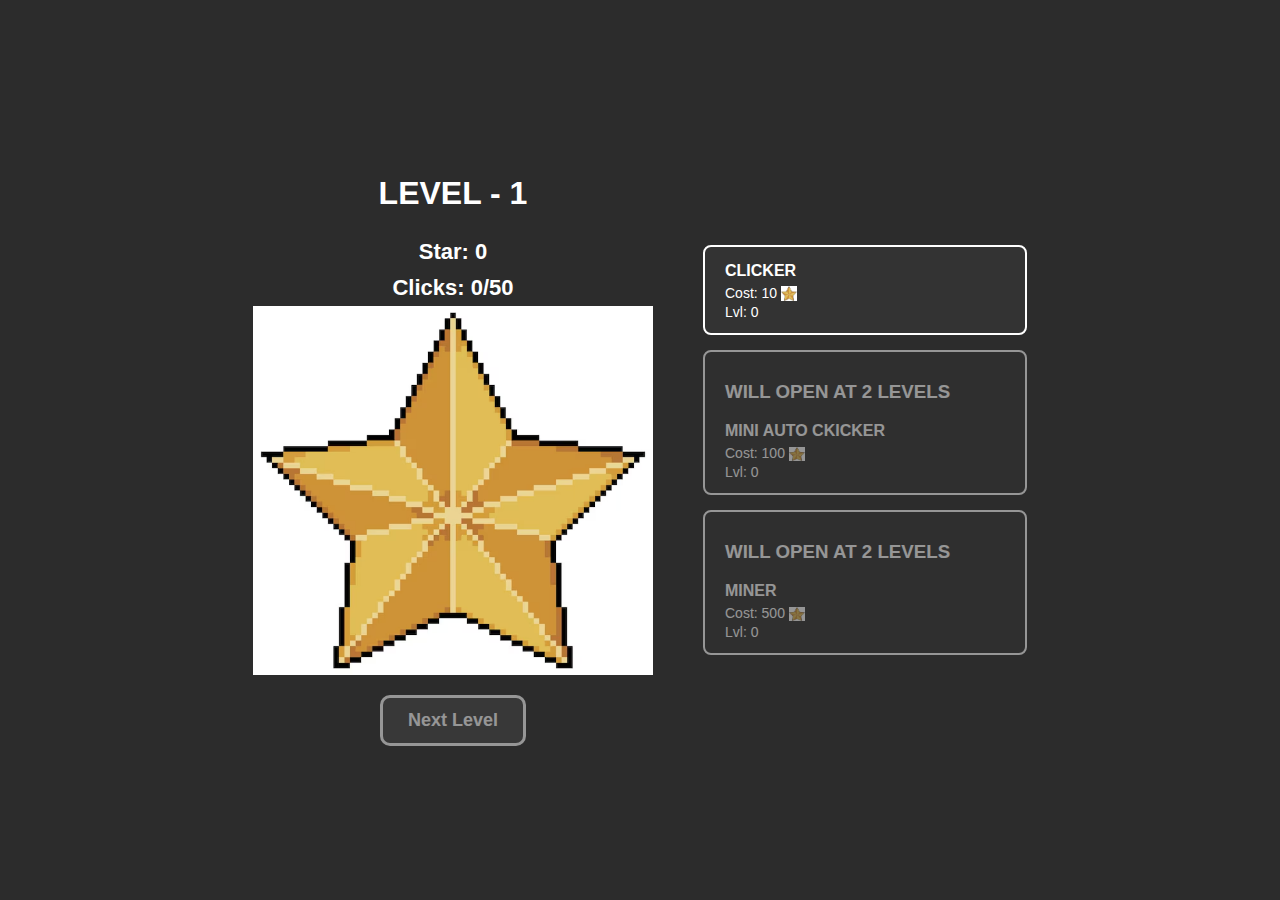
<file: index.html>
<!DOCTYPE html>
<html lang="en">
  <head>
    <meta charset="UTF-8" />
    <meta name="viewport" content="width=device-width, initial-scale=1.0" />
    <title>Clicker Game - Level 1</title>
    <link rel="stylesheet" href="css/style.css" />
  </head>
  <body>
    <div class="container">
      <div class="center">
        <h1>LEVEL - 1</h1>

        <h3>Star: <span class="star-cost">0</span></h3>
        <h4>Clicks: <span id="click-count">0</span>/50</h4>
        <img
          src="images/pixel-art-golden-christmas-star-decorative-star-vector-icon-8bit-game-white-background_360488-306.avif"
          alt="Star"
          class="star-img"
        />
        <button id="next-level-btn" disabled>
          Next Level
          <span class="tooltip-btn">NEXT LVL</span>
        </button>
      </div>

      <div class="sidebar">
        <!-- Clicker -->
        <div class="upgrade" onclick="BuyClicker()">
          <h4>CLICKER</h4>
          <p>
            Cost: <span class="clicker-cost">10</span>
            <img
              src="images/pixel-art-golden-christmas-star-decorative-star-vector-icon-8bit-game-white-background_360488-306.avif"
              class="small-star"
              alt="star"
            />
          </p>
          <p>Lvl: <span class="clicker-level">0</span></p>
          <span class="tooltip"
            >+<span class="clicker-increase">1</span> per click</span
          >
        </div>

        <!-- Auto block-->
        <div class="upgrade disabled" onclick="BuyAuto()">
          <h3>WILL OPEN AT 2 LEVELS</h3>
          <h4>MINI AUTO CKICKER</h4>
          <p>
            Cost: <span class="auto-cost">100</span>
            <img
              src="images/pixel-art-golden-christmas-star-decorative-star-vector-icon-8bit-game-white-background_360488-306.avif"
              class="small-star"
              alt="star"
            />
          </p>
          <p>Lvl: <span class="auto-level">0</span></p>
          <span class="tooltip"
            >+<span class="auto-increase">1</span> per second</span
          >
        </div>

        <!-- Miner block -->
        <div class="upgrade disabled" onclick="BuyMiner()">
          <h3>WILL OPEN AT 2 LEVELS</h3>
          <h4>MINER</h4>
          <p>
            Cost: <span class="miner-cost">500</span>
            <img
              src="images/pixel-art-golden-christmas-star-decorative-star-vector-icon-8bit-game-white-background_360488-306.avif"
              class="small-star"
              alt="star"
            />
          </p>
          <p>Lvl: <span class="miner-level">0</span></p>
          <span class="tooltip"
            >+<span class="miner-increase">10</span> per 0.1s</span
          >
        </div>
      </div>
    </div>

    <script src="js/index.js"></script>
  </body>
</html>
</file>
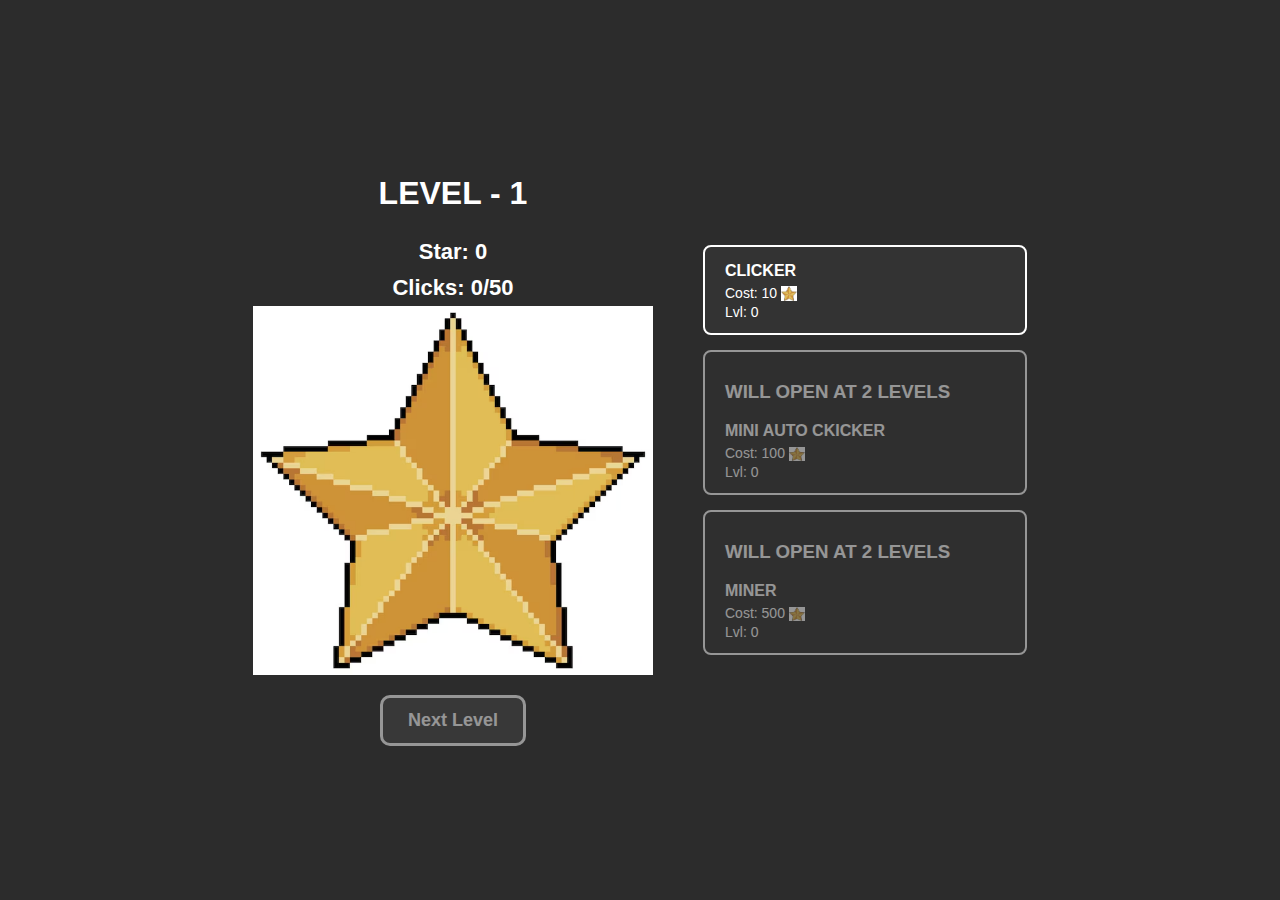
<file: all html/index.html>
<!DOCTYPE html>
<html lang="en">
  <head>
    <meta charset="UTF-8" />
    <meta name="viewport" content="width=device-width, initial-scale=1.0" />
    <title>Clicker Game - Level 1</title>
    <link rel="stylesheet" href="/all css/style.css" />
  </head>
  <body>
    <div class="container">
      <div class="center">
        <h1>LEVEL - 1</h1>

        <h3>Star: <span class="star-cost">0</span></h3>
        <h4>Clicks: <span id="click-count">0</span>/50</h4>
        <img
          src="/all images/pixel-art-golden-christmas-star-decorative-star-vector-icon-8bit-game-white-background_360488-306.avif"
          alt="Star"
          class="star-img"
        />
        <button id="next-level-btn" disabled>
          Next Level
          <span class="tooltip-btn">NEXT LVL</span>
        </button>
      </div>

      <div class="sidebar">
        <!-- Clicker -->
        <div class="upgrade" onclick="BuyClicker()">
          <h4>CLICKER</h4>
          <p>
            Cost: <span class="clicker-cost">10</span>
            <img
              src="/all images/pixel-art-golden-christmas-star-decorative-star-vector-icon-8bit-game-white-background_360488-306.avif"
              class="small-star"
              alt="star"
            />
          </p>
          <p>Lvl: <span class="clicker-level">0</span></p>
          <span class="tooltip"
            >+<span class="clicker-increase">1</span> per click</span
          >
        </div>

        <!-- Auto block-->
        <div class="upgrade disabled" onclick="BuyAuto()">
          <h3>WILL OPEN AT 2 LEVELS</h3>
          <h4>MINI AUTO CKICKER</h4>
          <p>
            Cost: <span class="auto-cost">100</span>
            <img
              src="/all images/pixel-art-golden-christmas-star-decorative-star-vector-icon-8bit-game-white-background_360488-306.avif"
              class="small-star"
              alt="star"
            />
          </p>
          <p>Lvl: <span class="auto-level">0</span></p>
          <span class="tooltip"
            >+<span class="auto-increase">1</span> per second</span
          >
        </div>

        <!-- Miner block -->
        <div class="upgrade disabled" onclick="BuyMiner()">
          <h3>WILL OPEN AT 2 LEVELS</h3>
          <h4>MINER</h4>
          <p>
            Cost: <span class="miner-cost">500</span>
            <img
              src="/all images/pixel-art-golden-christmas-star-decorative-star-vector-icon-8bit-game-white-background_360488-306.avif"
              class="small-star"
              alt="star"
            />
          </p>
          <p>Lvl: <span class="miner-level">0</span></p>
          <span class="tooltip"
            >+<span class="miner-increase">10</span> per 0.1s</span
          >
        </div>
      </div>
    </div>

    <script src="/all js/index.js"></script>
  </body>
</html>
</file>
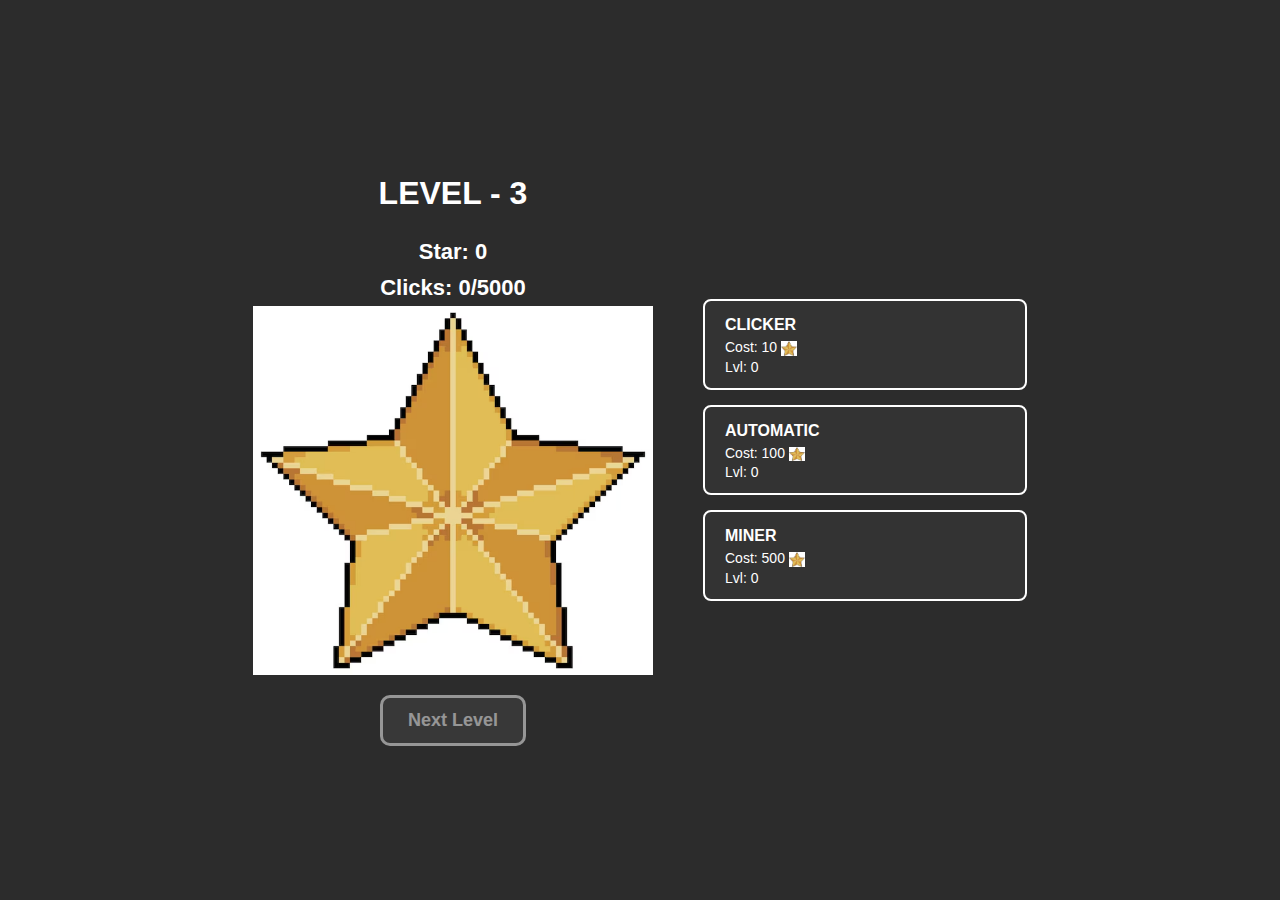
<file: all html/index1 copy.html>
<!DOCTYPE html>
<html lang="en">
  <head>
    <meta charset="UTF-8" />
    <meta name="viewport" content="width=device-width, initial-scale=1.0" />
    <title>Clicker Game - Level 3</title>
    <link rel="stylesheet" href="/all css/style.css" />
  </head>
  <body>
    <div class="container">
      <div class="center">
        <h1>LEVEL - 3</h1>

        <h3>Star: <span class="star-cost">0</span></h3>
        <h4>Clicks: <span id="click-count">0</span>/5000</h4>
        <img
          src="/all images/pixel-art-golden-christmas-star-decorative-star-vector-icon-8bit-game-white-background_360488-306.avif"
          alt="Star"
          class="star-img"
        />
        <button id="next-level-btn" disabled>
          Next Level
          <span class="tooltip-btn">NEXT LVL</span>
        </button>
      </div>

      <div class="sidebar">
        <div class="upgrade" onclick="BuyClicker()">
          <h4>CLICKER</h4>
          <p>
            Cost: <span class="clicker-cost">10</span>
            <img
              src="/all images/pixel-art-golden-christmas-star-decorative-star-vector-icon-8bit-game-white-background_360488-306.avif"
              class="small-star"
              alt="star"
            />
          </p>
          <p>Lvl: <span class="clicker-level">0</span></p>
          <span class="tooltip"
            >+<span class="clicker-increase">1</span> per click</span
          >
        </div>

        <div class="upgrade" onclick="BuyAuto()">
          <h4>AUTOMATIC</h4>
          <p>
            Cost: <span class="auto-cost">100</span>
            <img
              src="/all images/pixel-art-golden-christmas-star-decorative-star-vector-icon-8bit-game-white-background_360488-306.avif"
              class="small-star"
              alt="star"
            />
          </p>
          <p>Lvl: <span class="auto-level">0</span></p>
          <span class="tooltip"
            >+<span class="auto-increase">1</span> per second</span
          >
        </div>

        <div class="upgrade" onclick="BuyMiner()">
          <h4>MINER</h4>
          <p>
            Cost: <span class="miner-cost">500</span>
            <img
              src="/all images/pixel-art-golden-christmas-star-decorative-star-vector-icon-8bit-game-white-background_360488-306.avif"
              class="small-star"
              alt="star"
            />
          </p>
          <p>Lvl: <span class="miner-level">0</span></p>
          <span class="tooltip"
            >+<span class="miner-increase">10</span> per 0.1s</span
          >
        </div>
      </div>
    </div>

    <script src="/all js/index2.js"></script>
  </body>
</html>
</file>
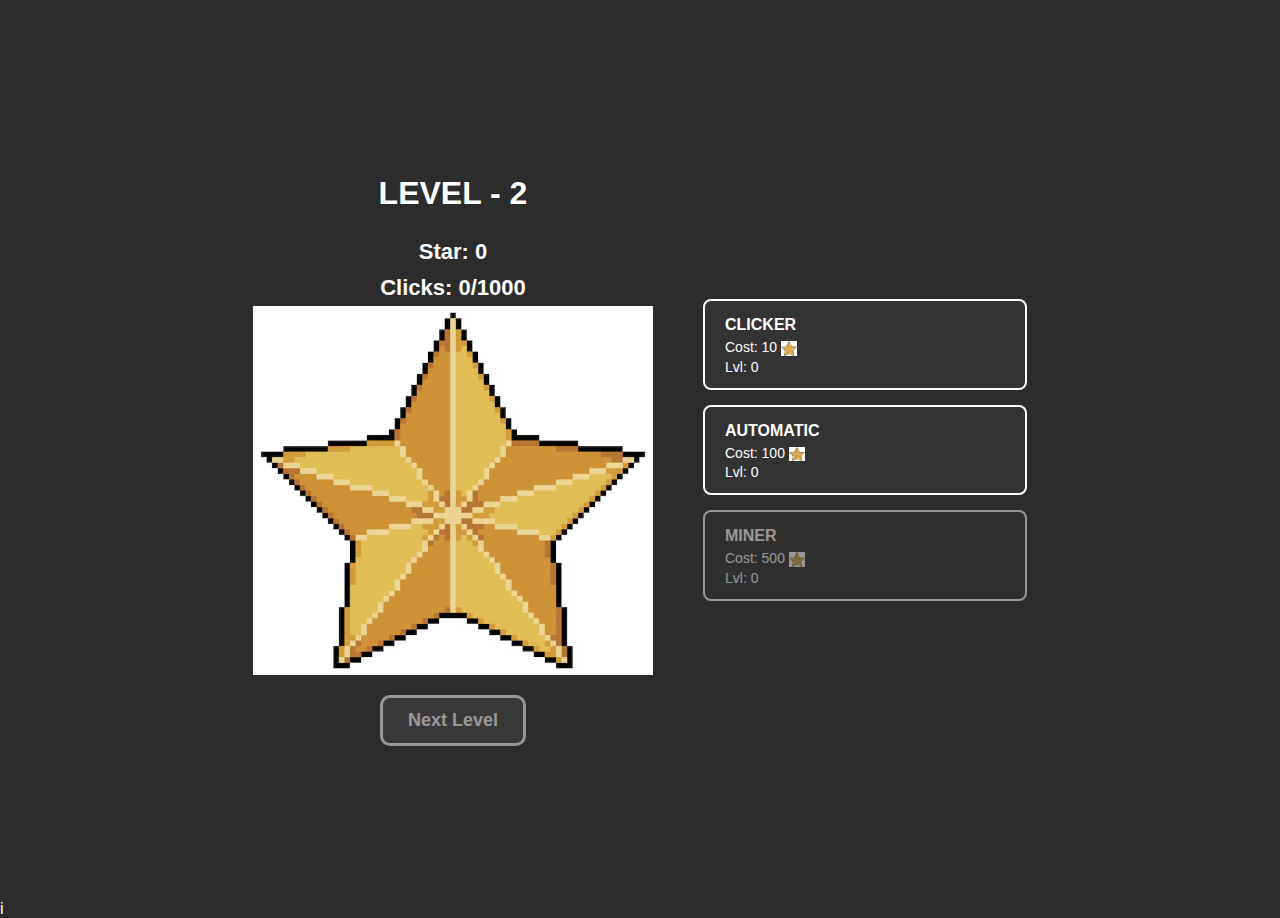
<file: all html/index1.html>
<!DOCTYPE html>
<html lang="en">
  <head>
    <meta charset="UTF-8" />
    <meta name="viewport" content="width=device-width, initial-scale=1.0" />

    <link rel="stylesheet" href="/all css/style.css" />
  </head>
  <body>
    <div class="container">
      <div class="center">
        <h1>LEVEL - 2</h1>

        <h3>Star: <span class="star-cost">0</span></h3>
        <h4>Clicks: <span id="click-count">0</span>/1000</h4>
        <img
          src="/all images/pixel-art-golden-christmas-star-decorative-star-vector-icon-8bit-game-white-background_360488-306.avif"
          alt="Star"
          class="star-img"
        />
        <button id="next-level-btn" disabled>
          Next Level
          <span class="tooltip-btn">NEXT LVL</span>
        </button>
      </div>

      <div class="sidebar">
        <!-- Clicker -->

        <div class="upgrade" onclick="BuyClicker()">
          <h4>CLICKER</h4>
          <p>
            Cost: <span class="clicker-cost">10</span>
            <img
              src="/all images/pixel-art-golden-christmas-star-decorative-star-vector-icon-8bit-game-white-background_360488-306.avif"
              class="small-star"
              alt="star"
            />
          </p>
          <p>Lvl: <span class="clicker-level">0</span></p>
          <span class="tooltip"
            >+<span class="clicker-increase">1</span> per click</span
          >
        </div>

        <div class="upgrade" onclick="BuyAuto()">
          <h4>AUTOMATIC</h4>
          <p>
            Cost: <span class="auto-cost">100</span>
            <img
              src="/all images/pixel-art-golden-christmas-star-decorative-star-vector-icon-8bit-game-white-background_360488-306.avif"
              class="small-star"
              alt="star"
            />
          </p>
          <p>Lvl: <span class="auto-level">0</span></p>
          <span class="tooltip"
            >+<span class="auto-increase">1</span> per second</span
          >
        </div>

        <div class="upgrade disabled" onclick="BuyMiner()">
          <h4>MINER</h4>
          <p>
            Cost: <span class="miner-cost">500</span>
            <img
              src="/all images/pixel-art-golden-christmas-star-decorative-star-vector-icon-8bit-game-white-background_360488-306.avif"
              class="small-star"
              alt="star"
            />
          </p>
          <p>Lvl: <span class="miner-level">0</span></p>
          <span class="tooltip"
            >+<span class="miner-increase">10</span> per 0.1s</span
          >
        </div>
      </div>
    </div>

    <script src="/all js/index1.js"></script>
  </body>
</html>

i
</file>
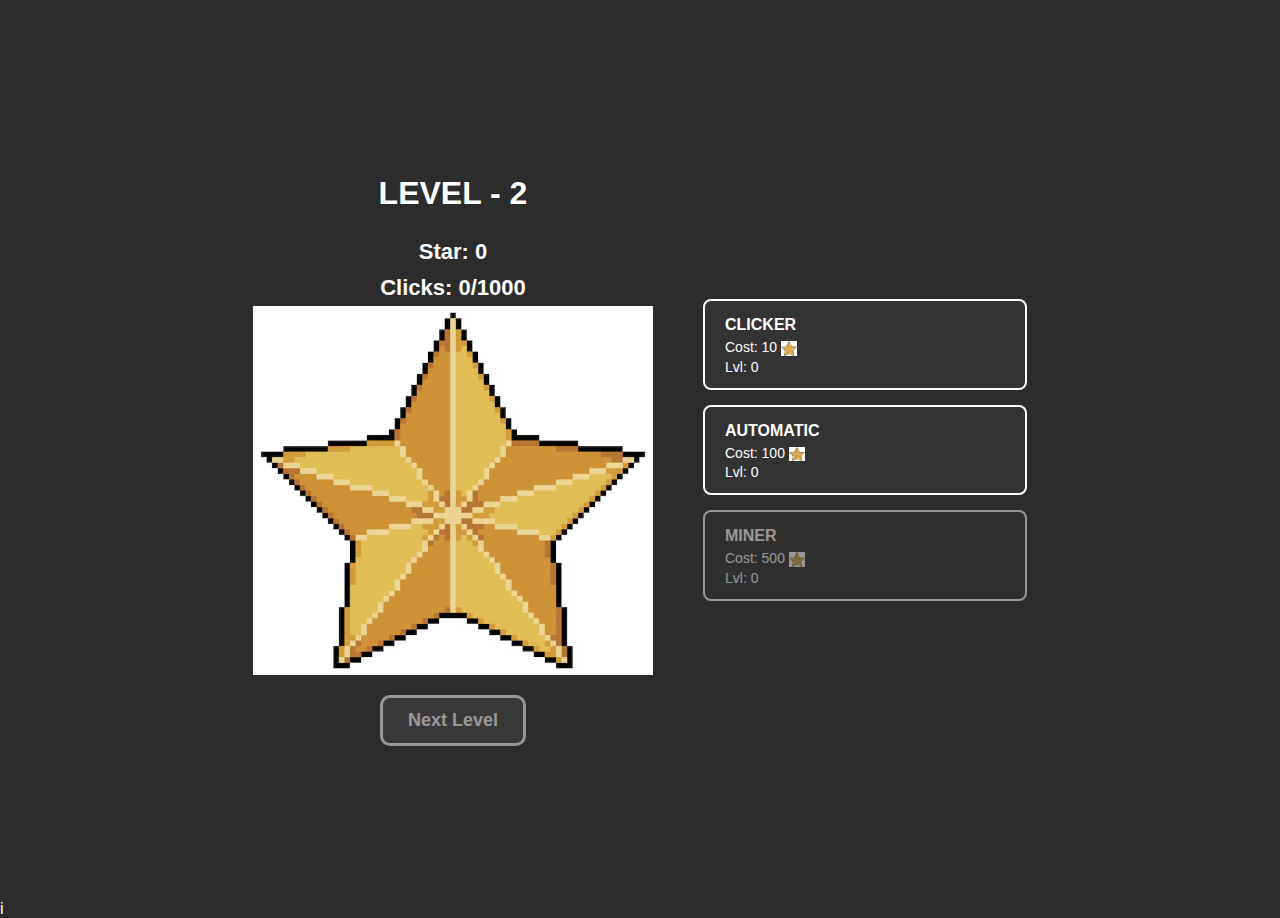
<file: html/level2.html>
<!DOCTYPE html>
<html lang="en">
  <head>
    <meta charset="UTF-8" />
    <meta name="viewport" content="width=device-width, initial-scale=1.0" />

    <link rel="stylesheet" href="../css/style.css" />
  </head>
  <body>
    <div class="container">
      <div class="center">
        <h1>LEVEL - 2</h1>

        <h3>Star: <span class="star-cost">0</span></h3>
        <h4>Clicks: <span id="click-count">0</span>/1000</h4>
        <img
          src="../images/pixel-art-golden-christmas-star-decorative-star-vector-icon-8bit-game-white-background_360488-306.avif"
          alt="Star"
          class="star-img"
        />
        <button id="next-level-btn" disabled>
          Next Level
          <span class="tooltip-btn">NEXT LVL</span>
        </button>
      </div>

      <div class="sidebar">
        <!-- Clicker -->

        <div class="upgrade" onclick="BuyClicker()">
          <h4>CLICKER</h4>
          <p>
            Cost: <span class="clicker-cost">10</span>
            <img
              src="../images/pixel-art-golden-christmas-star-decorative-star-vector-icon-8bit-game-white-background_360488-306.avif"
              class="small-star"
              alt="star"
            />
          </p>
          <p>Lvl: <span class="clicker-level">0</span></p>
          <span class="tooltip"
            >+<span class="clicker-increase">1</span> per click</span
          >
        </div>

        <div class="upgrade" onclick="BuyAuto()">
          <h4>AUTOMATIC</h4>
          <p>
            Cost: <span class="auto-cost">100</span>
            <img
              src="../images/pixel-art-golden-christmas-star-decorative-star-vector-icon-8bit-game-white-background_360488-306.avif"
              class="small-star"
              alt="star"
            />
          </p>
          <p>Lvl: <span class="auto-level">0</span></p>
          <span class="tooltip"
            >+<span class="auto-increase">1</span> per second</span
          >
        </div>

        <div class="upgrade disabled" onclick="BuyMiner()">
          <h4>MINER</h4>
          <p>
            Cost: <span class="miner-cost">500</span>
            <img
              src="../images/pixel-art-golden-christmas-star-decorative-star-vector-icon-8bit-game-white-background_360488-306.avif"
              class="small-star"
              alt="star"
            />
          </p>
          <p>Lvl: <span class="miner-level">0</span></p>
          <span class="tooltip"
            >+<span class="miner-increase">10</span> per 0.1s</span
          >
        </div>
      </div>
    </div>

    <script src="../js/level2.js"></script>
  </body>
</html>

i
</file>
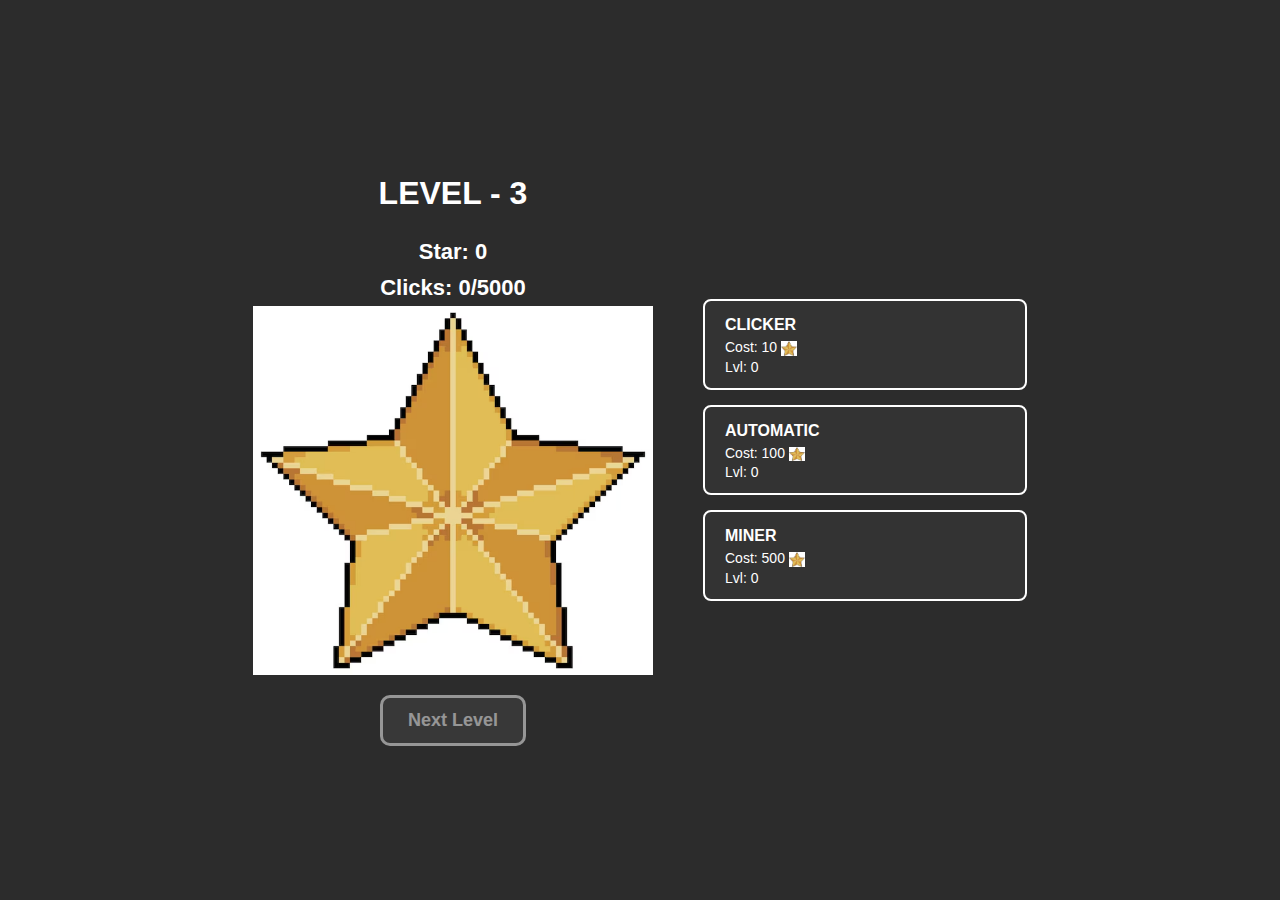
<file: html/level3.html>
<!DOCTYPE html>
<html lang="en">
  <head>
    <meta charset="UTF-8" />
    <meta name="viewport" content="width=device-width, initial-scale=1.0" />
    <title>Clicker Game - Level 3</title>
    <link rel="stylesheet" href="../css/style.css" />
  </head>
  <body>
    <div class="container">
      <div class="center">
        <h1>LEVEL - 3</h1>

        <h3>Star: <span class="star-cost">0</span></h3>
        <h4>Clicks: <span id="click-count">0</span>/5000</h4>
        <img
          src="../images/pixel-art-golden-christmas-star-decorative-star-vector-icon-8bit-game-white-background_360488-306.avif"
          alt="Star"
          class="star-img"
        />
        <button id="next-level-btn" disabled>
          Next Level
          <span class="tooltip-btn">NEXT LVL</span>
        </button>
      </div>

      <div class="sidebar">
        <div class="upgrade" onclick="BuyClicker()">
          <h4>CLICKER</h4>
          <p>
            Cost: <span class="clicker-cost">10</span>
            <img
              src="../images/pixel-art-golden-christmas-star-decorative-star-vector-icon-8bit-game-white-background_360488-306.avif"
              class="small-star"
              alt="star"
            />
          </p>
          <p>Lvl: <span class="clicker-level">0</span></p>
          <span class="tooltip"
            >+<span class="clicker-increase">1</span> per click</span
          >
        </div>

        <div class="upgrade" onclick="BuyAuto()">
          <h4>AUTOMATIC</h4>
          <p>
            Cost: <span class="auto-cost">100</span>
            <img
              src="../images/pixel-art-golden-christmas-star-decorative-star-vector-icon-8bit-game-white-background_360488-306.avif"
              class="small-star"
              alt="star"
            />
          </p>
          <p>Lvl: <span class="auto-level">0</span></p>
          <span class="tooltip"
            >+<span class="auto-increase">1</span> per second</span
          >
        </div>

        <div class="upgrade" onclick="BuyMiner()">
          <h4>MINER</h4>
          <p>
            Cost: <span class="miner-cost">500</span>
            <img
              src="../images/pixel-art-golden-christmas-star-decorative-star-vector-icon-8bit-game-white-background_360488-306.avif"
              class="small-star"
              alt="star"
            />
          </p>
          <p>Lvl: <span class="miner-level">0</span></p>
          <span class="tooltip"
            >+<span class="miner-increase">10</span> per 0.1s</span
          >
        </div>
      </div>
    </div>

    <script src="../js/level3.js"></script>
  </body>
</html>
</file>
<file: css/style.css>
body {
  margin: 0;
  padding: 0;
  background-color: #2c2c2c;
  color: white;
  font-family: Arial, sans-serif;
}

.container {
  display: flex;
  justify-content: center;
  align-items: center;
  height: 100vh;
  gap: 50px;
}

.center {
  display: flex;
  flex-direction: column;
  align-items: center;
}

.center h3,
.center h4 {
  margin: 5px 0;
  font-size: 22px;
}

.star-img {
  width: 400px;
  cursor: pointer;
  transition: all 0.1s ease;
}

.star-img:hover {
  opacity: 0.9;
}
.star-img:active {
  opacity: 0.8;
  transform: scale(1.05);
}

#next-level-btn {
  margin-top: 20px;
  background-color: #444;
  color: white;
  border: 3px solid white;
  padding: 12px 25px;
  font-size: 18px;
  font-weight: bold;
  cursor: pointer;
  border-radius: 10px;
  position: relative;
}

#next-level-btn:disabled {
  opacity: 0.5;
  cursor: not-allowed;
}

/* Tooltip на кнопке */
.tooltip-btn {
  visibility: hidden;
  opacity: 0;
  position: absolute;
  top: -35px;
  left: 50%;
  transform: translateX(-50%);
  background-color: #222;
  color: white;
  padding: 6px 10px;
  border-radius: 5px;
  font-size: 16px;
  font-weight: bold;
  border: 1px solid white;
  white-space: nowrap;
  transition: opacity 0.2s;
  z-index: 10;
}

#next-level-btn:disabled:hover .tooltip-btn {
  visibility: visible;
  opacity: 1;
}

.sidebar {
  display: flex;
  flex-direction: column;
  gap: 15px;
}

.upgrade {
  position: relative;
  background-color: #333;
  padding: 10px 20px;
  border: 2px solid white;
  border-radius: 8px;
  cursor: pointer;
  width: 280px;
  transition: 0.2s;
}

.upgrade:hover {
  background-color: #555;
}
.upgrade.disabled {
  opacity: 0.5;
  cursor: not-allowed;
}

.upgrade h4 {
  margin: 5px 0;
  font-size: 16px;
}
.upgrade p {
  margin: 3px 0;
  font-size: 14px;
}
.small-star {
  width: 16px;
  vertical-align: middle;
}

.tooltip {
  visibility: hidden;
  opacity: 0;
  width: max-content;
  background-color: #222;
  color: white;
  text-align: center;
  padding: 8px 12px;
  border-radius: 6px;
  position: absolute;
  top: 50%;
  left: 105%;
  transform: translateY(-50%);
  transition: opacity 0.2s;
  font-size: 18px;
  font-weight: bold;
  border: 1px solid white;
  z-index: 10;
}

.upgrade:hover .tooltip {
  visibility: visible;
  opacity: 1;
}
</file>
<file: all css/style.css>
body {
  margin: 0;
  padding: 0;
  background-color: #2c2c2c;
  color: white;
  font-family: Arial, sans-serif;
}

.container {
  display: flex;
  justify-content: center;
  align-items: center;
  height: 100vh;
  gap: 50px;
}

.center {
  display: flex;
  flex-direction: column;
  align-items: center;
}

.center h3,
.center h4 {
  margin: 5px 0;
  font-size: 22px;
}

.star-img {
  width: 400px;
  cursor: pointer;
  transition: all 0.1s ease;
}

.star-img:hover {
  opacity: 0.9;
}
.star-img:active {
  opacity: 0.8;
  transform: scale(1.05);
}

#next-level-btn {
  margin-top: 20px;
  background-color: #444;
  color: white;
  border: 3px solid white;
  padding: 12px 25px;
  font-size: 18px;
  font-weight: bold;
  cursor: pointer;
  border-radius: 10px;
  position: relative;
}

#next-level-btn:disabled {
  opacity: 0.5;
  cursor: not-allowed;
}

/* Tooltip на кнопке */
.tooltip-btn {
  visibility: hidden;
  opacity: 0;
  position: absolute;
  top: -35px;
  left: 50%;
  transform: translateX(-50%);
  background-color: #222;
  color: white;
  padding: 6px 10px;
  border-radius: 5px;
  font-size: 16px;
  font-weight: bold;
  border: 1px solid white;
  white-space: nowrap;
  transition: opacity 0.2s;
  z-index: 10;
}

#next-level-btn:disabled:hover .tooltip-btn {
  visibility: visible;
  opacity: 1;
}

.sidebar {
  display: flex;
  flex-direction: column;
  gap: 15px;
}

.upgrade {
  position: relative;
  background-color: #333;
  padding: 10px 20px;
  border: 2px solid white;
  border-radius: 8px;
  cursor: pointer;
  width: 280px;
  transition: 0.2s;
}

.upgrade:hover {
  background-color: #555;
}
.upgrade.disabled {
  opacity: 0.5;
  cursor: not-allowed;
}

.upgrade h4 {
  margin: 5px 0;
  font-size: 16px;
}
.upgrade p {
  margin: 3px 0;
  font-size: 14px;
}
.small-star {
  width: 16px;
  vertical-align: middle;
}

.tooltip {
  visibility: hidden;
  opacity: 0;
  width: max-content;
  background-color: #222;
  color: white;
  text-align: center;
  padding: 8px 12px;
  border-radius: 6px;
  position: absolute;
  top: 50%;
  left: 105%;
  transform: translateY(-50%);
  transition: opacity 0.2s;
  font-size: 18px;
  font-weight: bold;
  border: 1px solid white;
  z-index: 10;
}

.upgrade:hover .tooltip {
  visibility: visible;
  opacity: 1;
}
</file>
